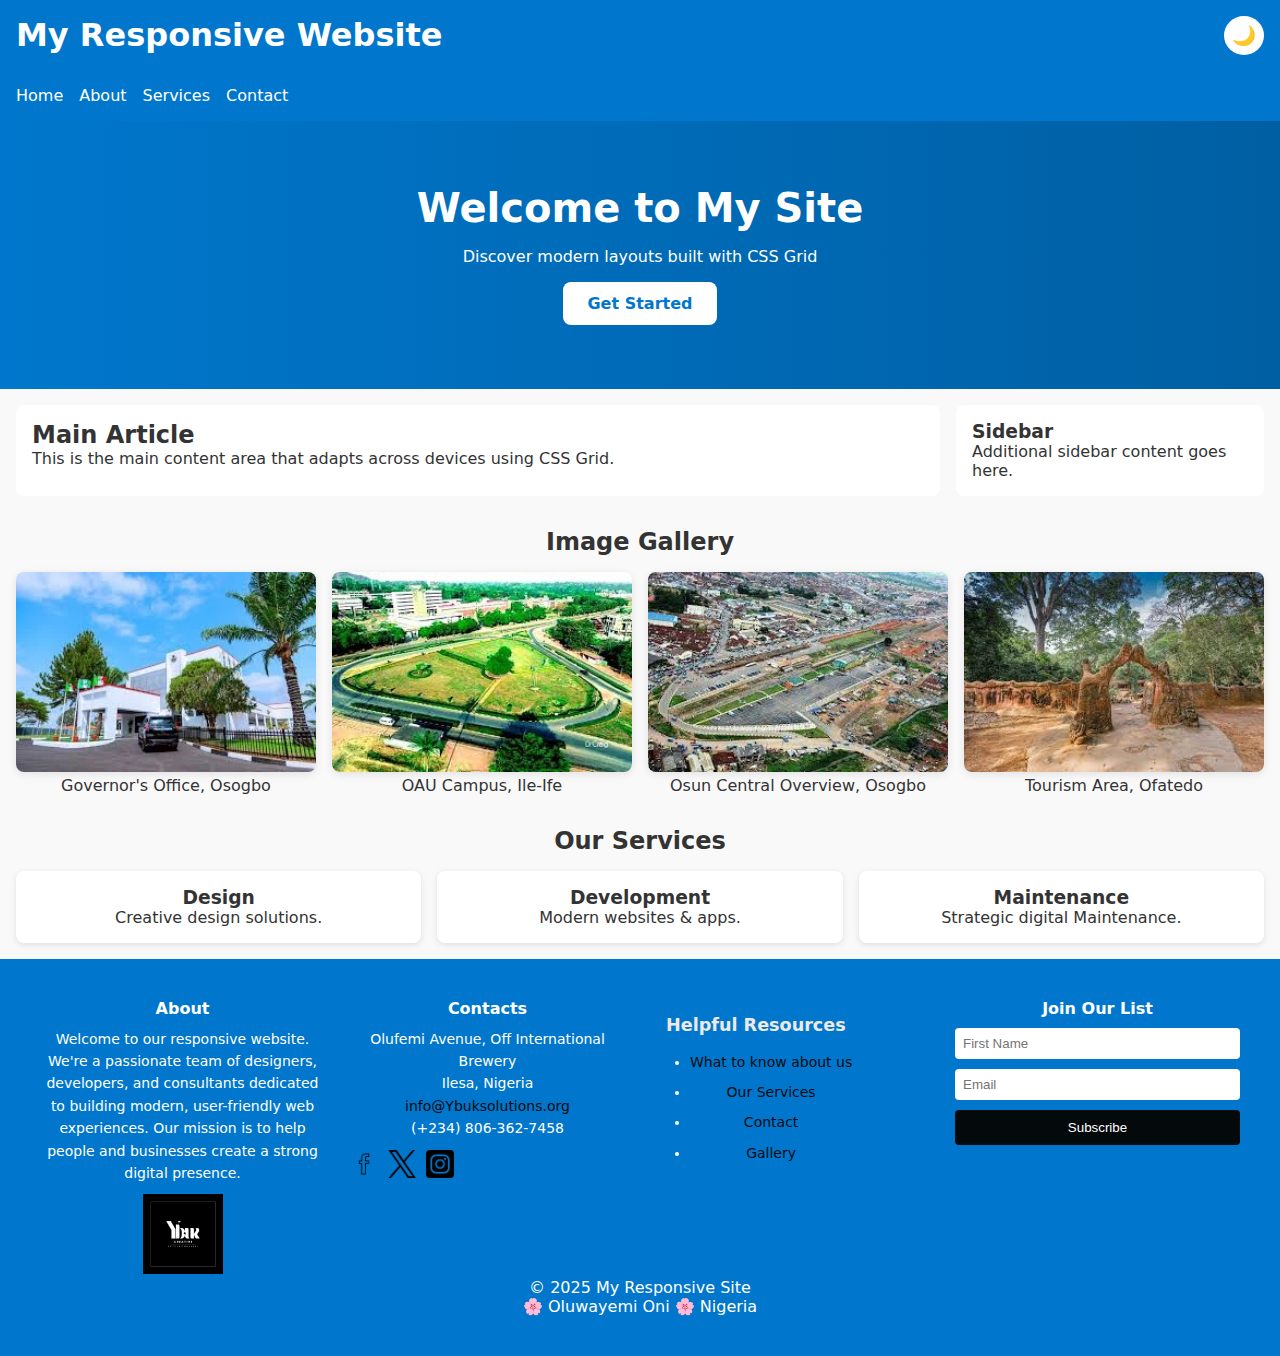
<file: index.html>
<!DOCTYPE html>
<html lang="en" data-theme="light">
<head>
  <meta charset="UTF-8">
  <meta name="viewport" content="width=device-width, initial-scale=1.0">
  <meta name="description" content="Build a responsive web layout using css grid techniques">
  <title>Our Services - My Responsive Website</title>
  <meta name="author" content="Oluwayemi Oni">
  <title>Responsive CSS Grid Layout</title>
  <link rel="stylesheet" href="styles/desktop.css">
  <link rel="stylesheet" href="styles/tablet.css">
  <link rel="stylesheet" href="styles/mobile.css">
  <script src="scripts/grid.js" defer ></script>
</head>
<body>
  <header>
    <h1>My Responsive Website</h1>
    <button id="themeToggle" aria-label="Toggle dark mode">🌙</button>
    <nav>
      <ul>
        <li><a href="index.html">Home</a></li>
        <li><a href="about.html">About</a></li>
        <li><a href="services.html" class="active">Services</a></li>
        <li><a href="contact.html" class="active">Contact</a></li>
      </ul>
    </nav>
  </header>
  
  <!-- Hero Section -->
  <section class="hero">
    <div class="hero-content">
      <h2>Welcome to My Site</h2>
      <p>Discover modern layouts built with CSS Grid</p>
      <a href="contact.html" class="btn">Get Started</a>
    </div>
  </section>

  <main>
    <article>
      <h2>Main Article</h2>
      <p>This is the main content area that adapts across devices using CSS Grid.</p>
    </article>
    <aside>
      <h3>Sidebar</h3>
      <p>Additional sidebar content goes here.</p>
    </aside>
  </main>

  <!-- Gallery -->
  <section class="gallery">
    <h2>Image Gallery</h2>
    <div class="gallery-grid">
      <figure>
        <img src="images/governors-lodge1.webp" alt="Governor Office">
        <figcaption>Governor's Office, Osogbo</figcaption>
      </figure>
      <figure>
        <img src="images/oau-campus1.png" alt="OAU Campus">
        <figcaption>OAU Campus, Ile-Ife</figcaption>
      </figure>
      <figure>
        <img src="images/Osun.jpg" alt="Osun State">
        <figcaption>Osun Central Overview, Osogbo</figcaption>
      </figure>
      <figure>
        <img src="images/grove2.webp" alt="Tourism Center">
        <figcaption>Tourism Area, Ofatedo</figcaption>
      </figure>
    </div>
  </section>

  <!-- Cards -->
  <section class="cards">
    <h2>Our Services</h2>
    <div class="card-grid">

        <a href="services.html" class="card">
            <h3>Design</h3>
            <p>Creative design solutions.</p>
        </a>
        <a href="services.html" class="card">
            <h3>Development</h3>
            <p>Modern websites & apps.</p>
        </a>
        <a href="services.html" class="card">
            <h3>Maintenance</h3>
            <p>Strategic digital Maintenance.</p>
        </a>
    </div>
  </section>

 <footer class = "footer">
    <div class="footer-container">
      <div class="footer-section about">
        <h4>About</h4>
        <p>
          Welcome to our responsive website. We're a passionate team of designers, developers, and consultants dedicated to building modern, user-friendly web experiences. Our mission is to help people and businesses create a strong digital presence.
        </p>
        <img src="images/ybuk-logo.webp" alt="Ybuk Solutions" class="footer-logo">
      </div>
      <div class="footer-section contact">
        <h4>Contacts</h4>
        <p>Olufemi Avenue, Off International Brewery<br>Ilesa, Nigeria<br>
          <a href="mailto:info@seedmoney.org">info@Ybuksolutions.org</a><br>
          (+234) 806-362-7458
        </p>
        <div class="social-icons">
          <a href= "https://facebook.com">
            <img src="images/facebook.webp" alt="Facebook">
          </a>
          <a href="https://twitter.com">
            <img src="images/twitter.webp" alt="Twitter">
          </a>
          <a href="https://instagram.com">
            <img src="images/instagram.webp" alt="Instagram">
          </a>
        </div>
      </div>
  
      <div class="footer-section resources">
        <h4>Helpful Resources</h4>
        <ul>
          <li><a href="about.html">What to know about us</a></li>
          <li><a href="services.html">Our Services</a></li>
          <li><a href="contact.html">Contact</a></li>
          <li><a href="gallery.html">Gallery</a></li>
        </ul>
      </div>
  
      <div class="footer-section subscribe">
        <h4>Join Our List</h4>
        <form id="subscribeForm">
          <input type="text" placeholder="First Name" id="firstName" required>
          <input type="email" placeholder="Email" id="email" required>
          <button type="submit">Subscribe</button>
        </form>
      </div>
    </div>
    <button id="toTopBtn" title="Go to top">↑</button>
    <p>&copy; 2025 My Responsive Site</p> 🌸 Oluwayemi Oni 🌸 Nigeria</p>
  </footer>
</body>
</html>
</file>
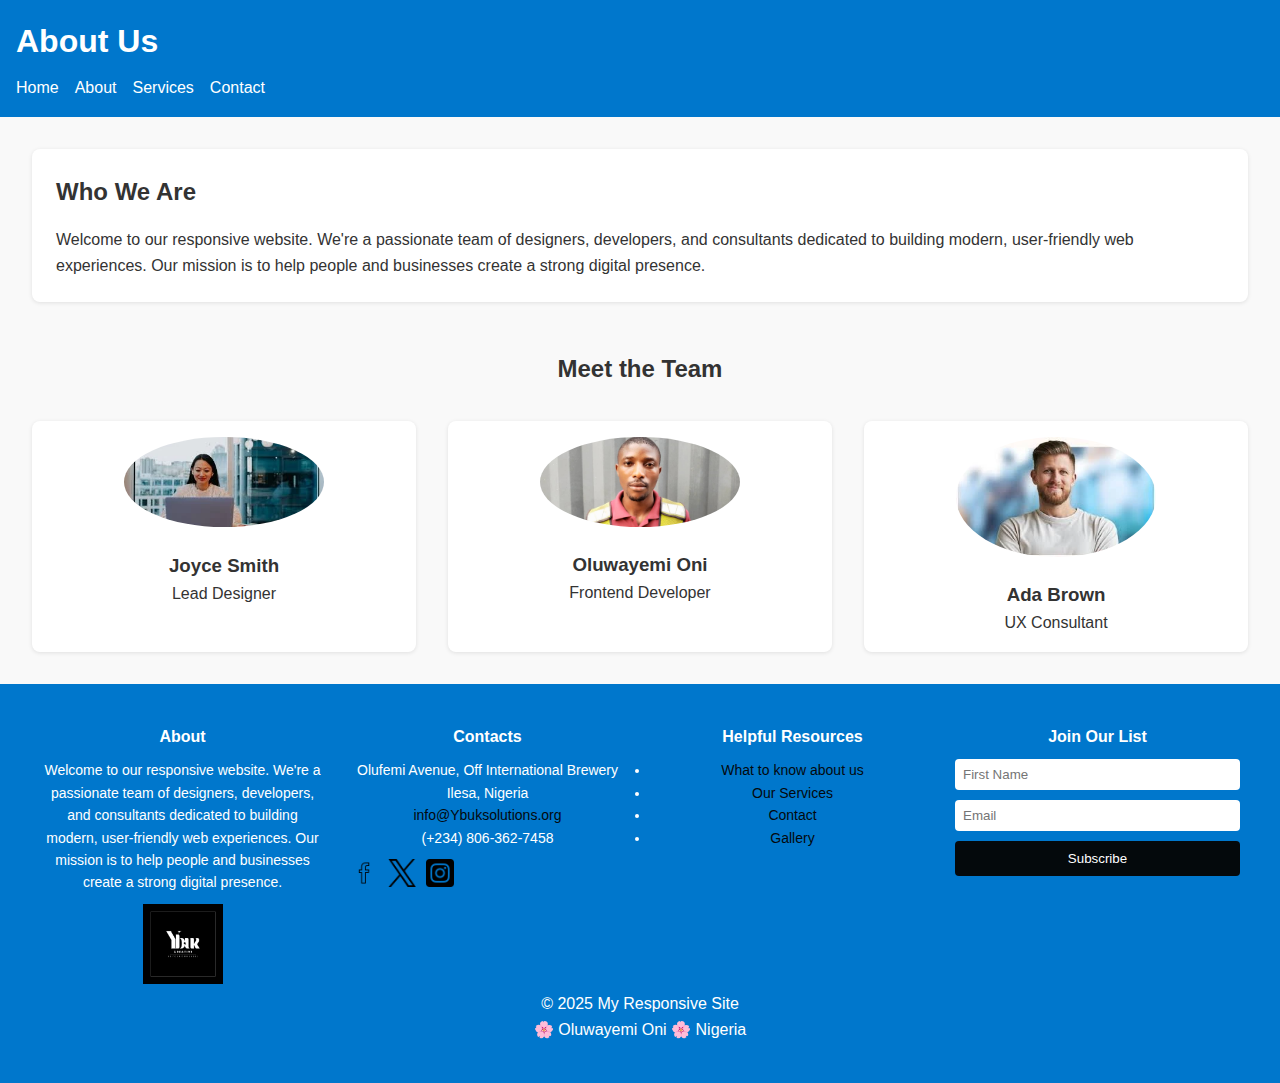
<file: about.html>
<!DOCTYPE html>
<html lang="en">
<head>
  <meta charset="UTF-8">
  <meta name="viewport" content="width=device-width, initial-scale=1.0">
  <meta name="description" content="Build a responsive web layout using css grid techniques">
  <title>Our Services - My Responsive Website</title>
  <meta name="author" content="Oluwayemi Oni">
  <title>About Us - My Responsive Website</title>
  <link rel="stylesheet" href="styles/about.css">
</head>
<body>
  <header>
    <h1>About Us</h1>
    <nav>
      <ul>
        <li><a href="index.html">Home</a></li>
        <li><a href="about.html" class="active">About</a></li>
        <li><a href="services.html" class="active">Services</a></li>
        <li><a href="contact.html" class="active">Contact</a></li>
      </ul>
    </nav>
  </header>
  
  <main>
    <section class="intro">
      <h2>Who We Are</h2>
      <p>Welcome to our responsive website. We're a passionate team of designers, developers, and consultants dedicated to building modern, user-friendly web experiences. Our mission is to help people and businesses create a strong digital presence.</p>
    </section>

    <section class="team">
      <h2>Meet the Team</h2>
      <div class="team-grid">
        <div class="team-member">
          <img src="images/lead-design.webp" alt="Team member 1">
          <h3>Joyce Smith</h3>
          <p>Lead Designer</p>
        </div>
        <div class="team-member">
          <img src="images/profile.jpg" alt="Team member 2">
          <h3>Oluwayemi Oni</h3>
          <p>Frontend Developer</p>
        </div>
        <div class="team-member">
          <img src="images/dev.webp" alt="Team member 3">
          <h3>Ada Brown</h3>
          <p>UX Consultant</p>
        </div>
      </div>
    </section>
  </main>
  
  <footer>
     <footer class = "footer">
    <div class="footer-container">
      <div class="footer-section about">
        <h4>About</h4>
        <p>
          Welcome to our responsive website. We're a passionate team of designers, developers, and consultants dedicated to building modern, user-friendly web experiences. Our mission is to help people and businesses create a strong digital presence.
        </p>
        <img src="images/ybuk-logo.webp" alt="Ybuk Solutions" class="footer-logo">
      </div>
      <div class="footer-section contact">
        <h4>Contacts</h4>
        <p>Olufemi Avenue, Off International Brewery<br>Ilesa, Nigeria<br>
          <a href="mailto:info@seedmoney.org">info@Ybuksolutions.org</a><br>
          (+234) 806-362-7458
        </p>
        <div class="social-icons">
          <a href= "https://facebook.com">
            <img src="images/facebook.webp" alt="Facebook">
          </a>
          <a href="https://twitter.com">
            <img src="images/twitter.webp" alt="Twitter">
          </a>
          <a href="https://instagram.com">
            <img src="images/instagram.webp" alt="Instagram">
          </a>
        </div>
      </div>
  
      <div class="footer-section resources">
        <h4>Helpful Resources</h4>
        <ul>
          <li><a href="about.html">What to know about us</a></li>
          <li><a href="services.html">Our Services</a></li>
          <li><a href="contact.html">Contact</a></li>
          <li><a href="gallery.html">Gallery</a></li>
        </ul>
      </div>
  
      <div class="footer-section subscribe">
        <h4>Join Our List</h4>
        <form id="subscribeForm">
          <input type="text" placeholder="First Name" id="firstName" required>
          <input type="email" placeholder="Email" id="email" required>
          <button type="submit">Subscribe</button>
        </form>
      </div>
    </div>
    <p>&copy; 2025 My Responsive Site</p> 🌸 Oluwayemi Oni 🌸 Nigeria</p>
  </footer>
</body>
</html>
</file>
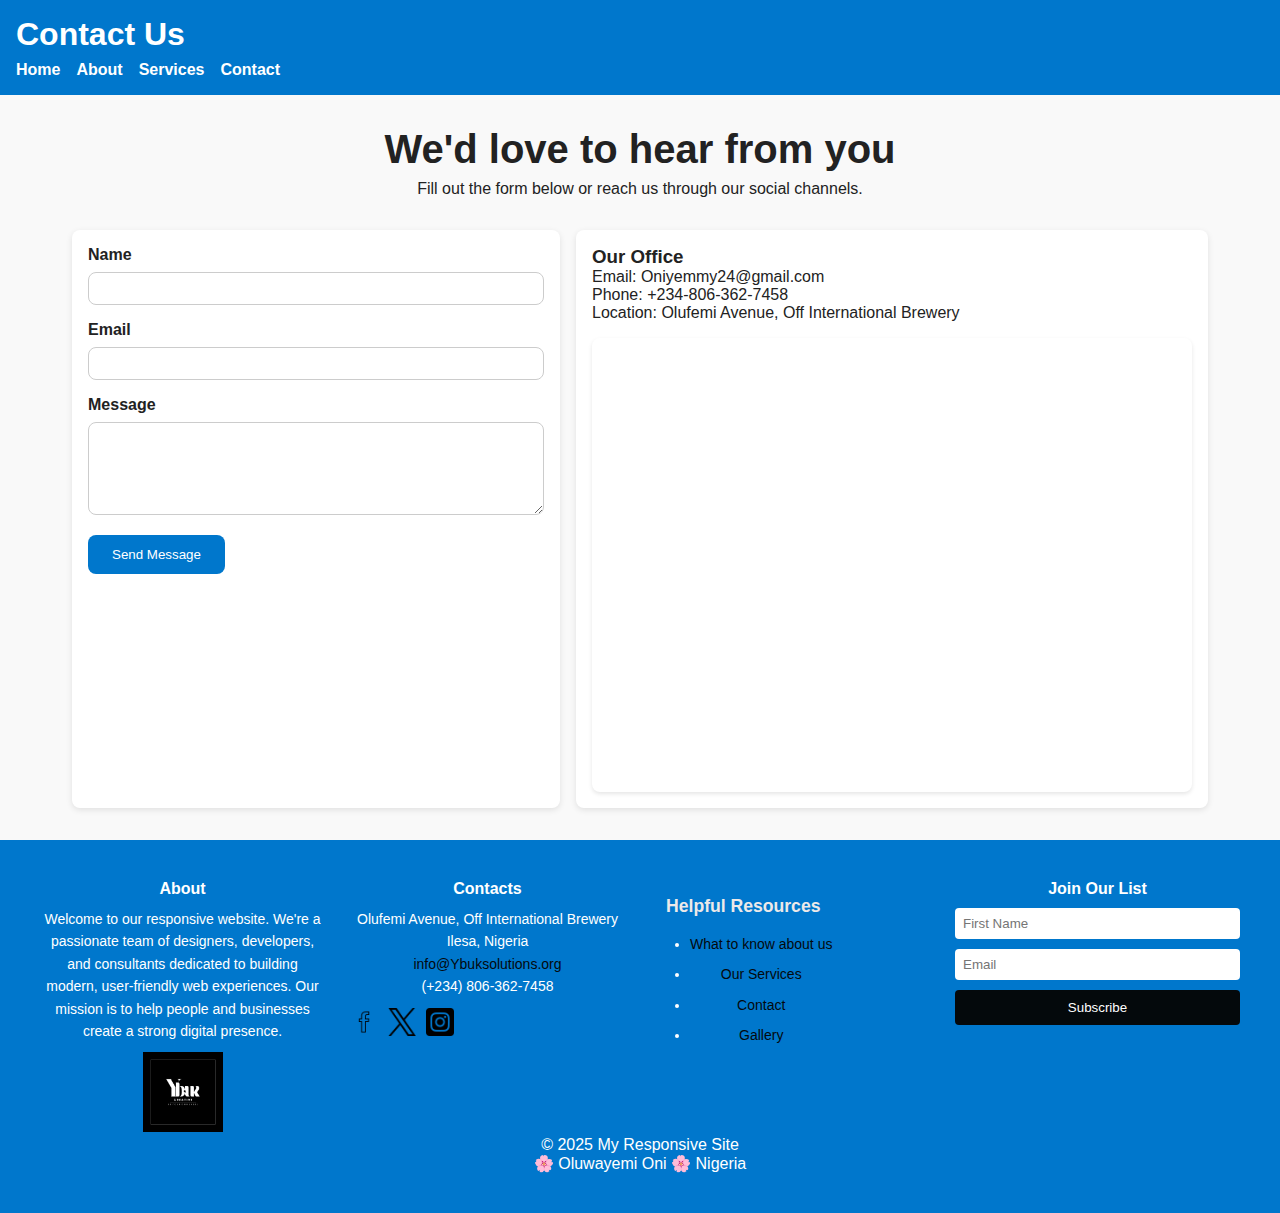
<file: contact.html>
<!DOCTYPE html>
<html lang="en">
<head>
  <meta charset="UTF-8">
  <meta name="viewport" content="width=device-width, initial-scale=1.0">
  <meta name="description" content="Build a responsive web layout using css grid techniques">
  <title>Our Services - My Responsive Website</title>
  <meta name="author" content="Oluwayemi Oni">
  <title>Contact Us - My Responsive Website</title>
  <link rel="stylesheet" href="styles/contact.css">
  <script src="scripts/contact.js" defer ></script>
</head>
<body>
  
  <header>
    <h1>Contact Us</h1>
    <nav>
      <ul>
        <li><a href="index.html">Home</a></li>
        <li><a href="about.html">About</a></li>
        <li><a href="services.html">Services</a></li>
        <li><a href="contact.html" class="active">Contact</a></li>
      </ul>
    </nav>
  </header>
  <main>
    <section class="contact-info">
      <h2>We'd love to hear from you</h2>
      <p>Fill out the form below or reach us through our social channels.</p>
    </section>

    <section class="contact-grid">
      <form id="contactForm" class="contact-form">
        <div class="form-group">
          <label for="name">Name</label>
          <input type="text" id="name" required />
        </div>
        <div class="form-group">
          <label for="email">Email</label>
          <input type="email" id="email" required />
        </div>
        <div class="form-group">
          <label for="message">Message</label>
          <textarea id="message" rows="5" required></textarea>
        </div>
        <button type="submit">Send Message</button>
        <p id="formStatus"></p>
      </form>
      <aside class="contact-details">
        <h3>Our Office</h3>
        <p>Email: Oniyemmy24@gmail.com</p>
        <p>Phone: +234-806-362-7458</p>
        <p>Location: Olufemi Avenue, Off International Brewery</p>
        <div class="map-container">
       <iframe src="https://www.google.com/maps/embed?pb=!1m14!1m12!1m3!1d31636.6206533051!2d4.780851200000001!3d7.620855999999999!2m3!1f0!2f0!3f0!3m2!1i1024!2i768!4f13.1!5e0!3m2!1sen!2sng!4v1750905793656!5m2!1sen!2sng" width="600" height="450" style="border:0;" allowfullscreen="" loading="lazy" referrerpolicy="no-referrer-when-downgrade"></iframe>
      </div>
      </aside>
    </section>
  </main>
  <footer>
     <footer class = "footer">
    <div class="footer-container">
      <div class="footer-section about">
        <h4>About</h4>
        <p>
          Welcome to our responsive website. We're a passionate team of designers, developers, and consultants dedicated to building modern, user-friendly web experiences. Our mission is to help people and businesses create a strong digital presence.
        </p>
        <img src="images/ybuk-logo.webp" alt="Ybuk Solutions" class="footer-logo">
      </div>
      <div class="footer-section contact">
        <h4>Contacts</h4>
        <p>Olufemi Avenue, Off International Brewery<br>Ilesa, Nigeria<br>
          <a href="mailto:info@seedmoney.org">info@Ybuksolutions.org</a><br>
          (+234) 806-362-7458
        </p>
        <div class="social-icons">
          <a href= "https://facebook.com">
            <img src="images/facebook.webp" alt="Facebook">
          </a>
          <a href="https://twitter.com">
            <img src="images/twitter.webp" alt="Twitter">
          </a>
          <a href="https://instagram.com">
            <img src="images/instagram.webp" alt="Instagram">
          </a>
        </div>
      </div>
  
      <div class="footer-section resources">
        <h4>Helpful Resources</h4>
        <ul>
          <li><a href="about.html">What to know about us</a></li>
          <li><a href="services.html">Our Services</a></li>
          <li><a href="contact.html">Contact</a></li>
          <li><a href="gallery.html">Gallery</a></li>
        </ul>
      </div>
  
      <div class="footer-section subscribe">
        <h4>Join Our List</h4>
        <form id="subscribeForm">
          <input type="text" placeholder="First Name" id="firstName" required>
          <input type="email" placeholder="Email" id="email" required>
          <button type="submit">Subscribe</button>
        </form>
      </div>
    </div>
    <p>&copy; 2025 My Responsive Site</p> 🌸 Oluwayemi Oni 🌸 Nigeria</p>
  </footer>
</body>
</html>
</file>
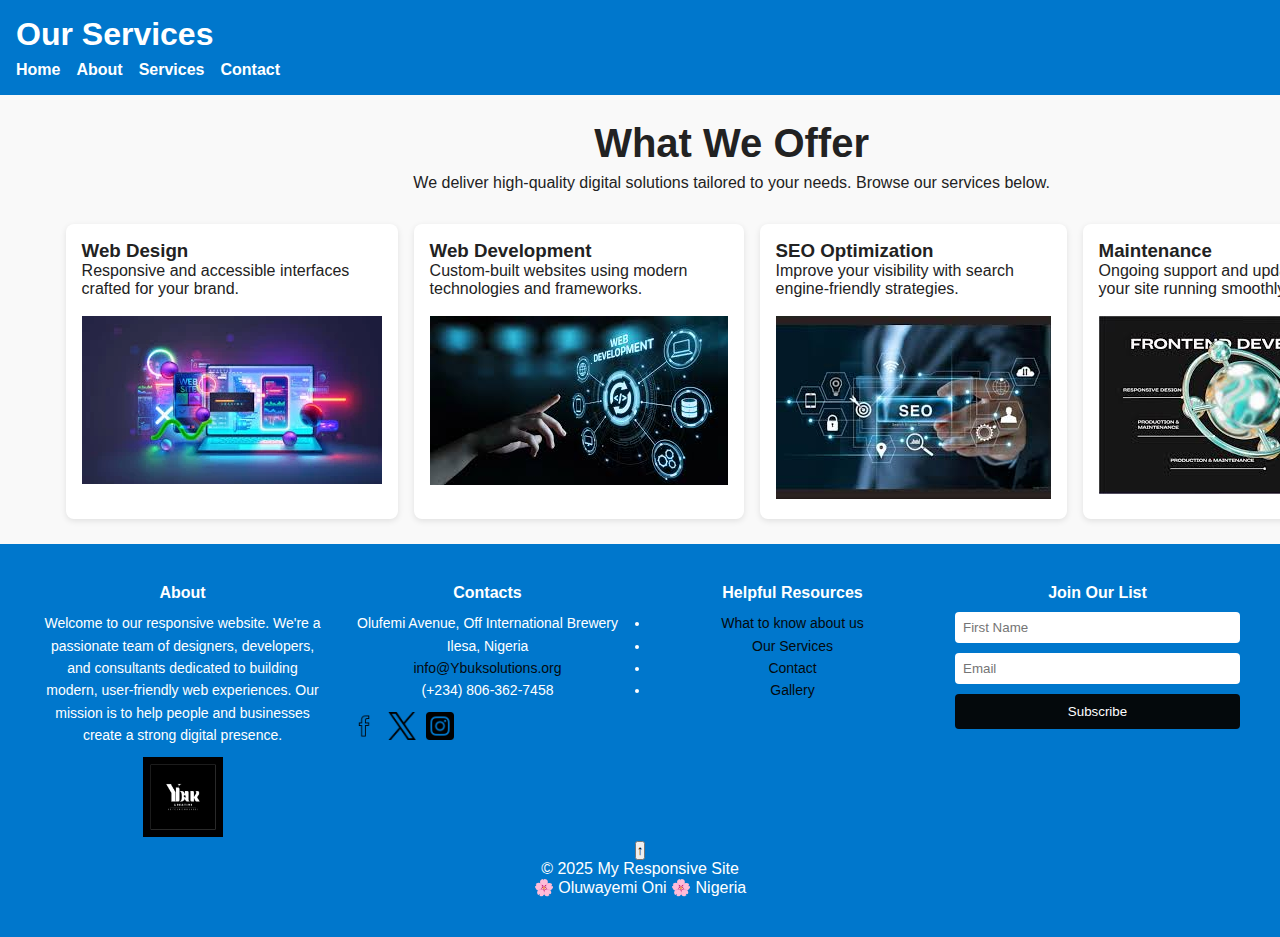
<file: services.html>
<!DOCTYPE html>
<html lang="en">
<head>
  <meta charset="UTF-8">
  <meta name="viewport" content="width=device-width, initial-scale=1.0">
  <meta name="description" content="Build a responsive web layout using css grid techniques">
  <title>Our Services - My Responsive Website</title>
  <meta name="author" content="Oluwayemi Oni">
  <link rel="stylesheet" href="styles/services.css">
  <script src="scripts/services.js" defer ></script>
</head>
<body>
  <header>
    <h1>Our Services</h1>
    <nav>
      <ul>
        <li><a href="index.html">Home</a></li>
        <li><a href="about.html">About</a></li>
        <li><a href="services.html" class="active">Services</a></li>
        <li><a href="contact.html" class="active">Contact</a></li>
      </ul>
    </nav>
  </header>
  <main>
    <section class="services-intro">
      <h2>What We Offer</h2>
      <p>We deliver high-quality digital solutions tailored to your needs. Browse our services below.</p>
    </section>
    <section class="services-grid">
      <article class="service-card" onclick="highlightService(this)">
        <h3>Web Design</h3>
        <p>Responsive and accessible interfaces crafted for your brand.</p>
        <br>
        <a href="https://coalitiontechnologies.com/web-design" target="_blank">
          <img src="images/design.webp" alt="web design">
        </a>
      </article>
      <article class="service-card" onclick="highlightService(this)">
        <h3>Web Development</h3>
        <p>Custom-built websites using modern technologies and frameworks.</p>
        <br>
        <a href="https://ozitechgroup.com" target="_blank">
          <img src="images/web.jpg" alt="web Development">
        </a>
      </article>
      <article class="service-card" onclick="highlightService(this)">
        <h3>SEO Optimization</h3>
        <p>Improve your visibility with search engine-friendly strategies.</p>
        <br>
        <a href="https://www.godaddy.com/" target="_blank">
          <img src="images/seo.jpg" alt="SEO Optimization">
        </a>
      </article>
      <article class="service-card" onclick="highlightService(this)">
        <h3>Maintenance</h3>
        <p>Ongoing support and updates to keep your site running smoothly.</p>
        <br>
        <a href="https://www.platgroupng.com/" target="_blank">
          <img src="images/maintenance.jpg" alt="Maintenance">
        </a>
      </article>
    </section>
  </main>
   <footer class = "footer">
    <div class="footer-container">
      <div class="footer-section about">
        <h4>About</h4>
        <p>
          Welcome to our responsive website. We're a passionate team of designers, developers, and consultants dedicated to building modern, user-friendly web experiences. Our mission is to help people and businesses create a strong digital presence.
        </p>
        <img src="images/ybuk-logo.webp" alt="Ybuk Solutions" class="footer-logo">
      </div>
      <div class="footer-section contact">
        <h4>Contacts</h4>
        <p>Olufemi Avenue, Off International Brewery<br>Ilesa, Nigeria<br>
          <a href="mailto:info@seedmoney.org">info@Ybuksolutions.org</a><br>
          (+234) 806-362-7458
        </p>
        <div class="social-icons">
          <a href= "https://facebook.com">
            <img src="images/facebook.webp" alt="Facebook">
          </a>
          <a href="https://twitter.com">
            <img src="images/twitter.webp" alt="Twitter">
          </a>
          <a href="https://instagram.com">
            <img src="images/instagram.webp" alt="Instagram">
          </a>
        </div>
      </div>
      <div class="footer-section resources">
        <h4>Helpful Resources</h4>
        <ul>
          <li><a href="about.html">What to know about us</a></li>
          <li><a href="services.html">Our Services</a></li>
          <li><a href="contact.html">Contact</a></li>
          <li><a href="gallery.html">Gallery</a></li>
        </ul>
      </div>
      <div class="footer-section subscribe">
        <h4>Join Our List</h4>
        <form id="subscribeForm">
          <input type="text" placeholder="First Name" id="firstName" required>
          <input type="email" placeholder="Email" id="email" required>
          <button type="submit">Subscribe</button>
        </form>
      </div>
    </div>
    <button id="toTopBtn" title="Go to top">↑</button>
    <p>&copy; 2025 My Responsive Site</p> 🌸 Oluwayemi Oni 🌸 Nigeria</p>
  </footer>
</body>
</html>
</file>
<file: styles/desktop.css>
@media (min-width: 1025px) {
  main {
    grid-template-columns: 3fr 1fr;
  }
}
</file>
<file: styles/tablet.css>
@media (min-width: 601px) and (max-width: 1024px) {
  main {
    grid-template-columns: 2fr 1fr;
  }
}
</file>
<file: styles/mobile.css>
/* Responsive */
@media (max-width: 600px) {
  main {
    grid-template-columns: 1fr;
  }
  nav ul {
    flex-direction: column;
    gap: 0.5rem;
  }
  .hero-content h2 {
    font-size: 1.75rem;
  }
}

:root {
  --primary: #0077cc;
  --bg: #f9f9f9;
  --text: #333;
  --accent: #fff;
  --spacing: 1rem;
  --radius: 0.5rem;
  --transition: 0.3s ease;
}

/* Dark mode overrides */
[data-theme="dark"] {
  --primary: #222;
  --bg: #121212;
  --text: #eee;
  --accent: #333;
}

/* Global Reset */
*,
*::before,
*::after {
  box-sizing: border-box;
  margin: 0;
  padding: 0;
}

body {
  font-family: system-ui, sans-serif;
  background-color: var(--bg);
  color: var(--text);
  transition: background-color var(--transition), color var(--transition);
  display: grid;
  grid-template-rows: auto auto 1fr auto auto auto;
  grid-template-areas:
    "header"
    "hero"
    "main"
    "gallery"
    "cards"
    "footer";
  min-height: 100vh;
}

/* Header */
header {
  grid-area: header;
  background: var(--primary);
  color: white;
  padding: var(--spacing);
  position: relative;
}

#themeToggle {
  position: absolute;
  top: 1rem;
  right: 1rem;
  background: var(--accent);
  border: none;
  border-radius: 50%;
  padding: 0.5rem;
  cursor: pointer;
  font-size: 1.2rem;
  transition: transform 0.3s ease;
}
#themeToggle:hover {
  transform: rotate(15deg);
}
header nav{
  margin-top: 2rem;
}

nav ul {
  display: flex;
  gap: 1rem;
  list-style: none;
  flex-wrap: wrap;
}

nav a {
  color: white;
  text-decoration: none;
}
nav ul li a:hover {
    background: gold;
    color: black;
    border-radius: 5px;
  }

/* Hero */
.hero {
  grid-area: hero;
  background: linear-gradient(to right, var(--primary), #005fa3);
  color: white;
  padding: 4rem 2rem;
  text-align: center;
  animation: fadeIn 1s ease;
}

.hero-content h2 {
  font-size: 2.5rem;
  margin-bottom: 1rem;
}

.hero .btn {
  background: white;
  color: var(--primary);
  padding: 0.75rem 1.5rem;
  border-radius: var(--radius);
  text-decoration: none;
  font-weight: bold;
  margin-top: 1rem;
  display: inline-block;
  transition: transform 0.2s ease;
}
.hero .btn:hover {
  transform: scale(1.05);
}

/* Main */
main {
  grid-area: main;
  display: grid;
  grid-template-columns: 3fr 1fr;
  gap: var(--spacing);
  padding: var(--spacing);
}

article, aside {
  background: var(--accent);
  padding: var(--spacing);
  border-radius: var(--radius);
  transition: background-color var(--transition);
}

/* Gallery */
.gallery {
  grid-area: gallery;
  padding: var(--spacing);
}

.gallery h2 {
  margin-bottom: 1rem;
  text-align: center;
}

.gallery-grid {
  display: grid;
  grid-template-columns: repeat(auto-fit, minmax(250px, 1fr));
  gap: var(--spacing);
  animation: slideUp 1s ease-in;
}

.gallery-grid img {
  width: 100%;
  border-radius: var(--radius);
  box-shadow: 0 2px 8px rgba(0,0,0,0.1);
  transition: transform 0.3s ease;
}
.gallery-grid img:hover {
  transform: scale(1.02);
}
figcaption{
  text-align: center;
}

/* Cards */
.cards {
  grid-area: cards;
  padding: var(--spacing);
}

.card {
  text-decoration: none;  
  color: inherit;         
  display: block;        
}

.cards h2 {
  text-align: center;
  margin-bottom: 1rem;
}
.card-grid {
  display: grid;
  gap: var(--spacing);
  grid-template-columns: repeat(auto-fit, minmax(200px, 1fr));
}
.card {
  background: var(--accent);
  padding: var(--spacing);
  border-radius: var(--radius);
  text-align: center;
  box-shadow: 0 2px 6px rgba(0,0,0,0.1);
  transition: transform var(--transition), background-color var(--transition);
  animation: popIn 0.8s ease;
}
.card:hover {
  transform: translateY(-5px);
}

/* Animations */
@keyframes fadeIn {
  from { opacity: 0; transform: translateY(-20px); }
  to { opacity: 1; transform: translateY(0); }
}
@keyframes slideUp {
  from { opacity: 0; transform: translateY(30px); }
  to { opacity: 1; transform: translateY(0); }
}
@keyframes popIn {
  0% { transform: scale(0.95); opacity: 0; }
  100% { transform: scale(1); opacity: 1; }
}

 /* Footer */
.footer {
  background-color: #0077cc;
  color: #fff;
  text-align: center;
  padding: 40px 20px;
  position: relative;
}
  
.footer-container {
  display: flex;
  flex-wrap: wrap;
  justify-content: space-between;
  max-width: 1200px;
  margin: auto;
  gap: 20px;
}
  
.footer-section {
  flex: 1 1 200px;
}
  
.footer-section h4 {
  margin-bottom: 10px;
  font-size: 16px;
  color: #ffffff;
}
  
.footer-section p,
.footer-section ul {
  font-size: 14px;
  line-height: 1.6;
}
  
.footer-section a {
  color: #04090c;
  text-decoration: none;
}
  
.footer-section a:hover {
  text-decoration: underline;
}
  
.footer-logo {
  margin-top: 10px;
  width: 80px;
}
  
.social-icons a {
  margin-right: 10px;
  font-size: 5px;
  color: #0077cc;
  text-decoration: none;
  transition: color 0.3s;
  display: block;
  justify-content: center;
  text-align: center;
}
  
.social-icons img {
  float: left;
  width: 28px;
  height: 28px;
  margin: 10px 5px;
}

.social-icons a:hover {
  color: #0077cc;
}

.footer-section.resources {
  display: flex;
  flex-direction: column;
  align-items: flex-start; /* Aligns content to the left */
  gap: 0.5rem; 
  padding: 1rem;
}

.footer-section.resources h4 {
  margin-bottom: 0.5rem;
  font-size: 1.1rem;
  color: #ece9e9;
}

.footer-section.resources ul {
  list-style-type: disc; 
  padding-left: 1.5rem;  /* Indent the bullets */
  margin: 0;
}

.footer-section.resources li {
  margin-bottom: 0.5rem;
}

.footer-section.resources a:hover {
  color: #223847;
}
  
.footer-section.subscribe form {
  display: flex;
  flex-direction: column;
}
  
.footer-section.subscribe input {
  margin-bottom: 10px;
  padding: 8px;
  border: none;
  border-radius: 4px;
}
  
.footer-section.subscribe button {
  background-color: #04090c;
  color: white;
  border: none;
  padding: 10px;
  border-radius: 4px;
  cursor: pointer;
}
.footer-section.subscribe button:hover{
  color: #223847;
}
  
.footer-copy {
  text-align: center;
  margin-top: 30px;
  font-size: 14px;
}
  
  /* Scroll to Top Button */
#toTopBtn {
  position: fixed;
  bottom: 20px;
  right: 20px;
  background-color: #c5ced4;
  color: white;
  border: none;
  padding: 15px;
  border-radius: 30%;
  font-size: 18px;
  cursor: pointer;
  display: none;
  z-index: 1000;
}
</file>
<file: styles/contact.css>
:root {
  --primary: #0077cc;
  --bg: #f9f9f9;
  --text: #222;
  --accent: #fff;
  --spacing: 1rem;
  --radius: 0.5rem;
  --transition: 0.3s ease;
  --max-width: 1200px;
}

* {
  margin: 0;
  padding: 0;
  box-sizing: border-box;
}

body {
  font-family: Arial, sans-serif;
  background-color: var(--bg);
  color: var(--text);
  display: grid;
  grid-template-rows: auto 1fr auto;
  grid-template-areas:
    "header"
    "main"
    "footer";
  min-height: 100vh;
}

/* Header */
header {
  grid-area: header;
  background-color: var(--primary);
  color: white;
  padding: var(--spacing);
}

header h1 {
  margin-bottom: 0.5rem;
}

nav ul {
  display: flex;
  list-style: none;
  gap: 1rem;
  flex-wrap: wrap;
}

nav a {
  color: white;
  text-decoration: none;
  font-weight: bold;
}

nav a.active {
  text-decoration: none;
}
nav ul li a:hover {
    background: gold;
    color: black;
    border-radius: 5px;
  }
  
/* Main */
main {
  grid-area: main;
  max-width: var(--max-width);
  margin: 0 auto;
  padding: clamp(1rem, 3vw, 2rem);
  display: grid;
  grid-template-areas:
    "info"
    "form";
  gap: var(--spacing);
}

/* Contact Info */
.contact-info {
  grid-area: info;
  text-align: center;
  margin-bottom: 1rem;
}

.contact-info h2 {
  font-size: clamp(1.8rem, 4vw, 2.5rem);
  margin-bottom: 0.5rem;
}

/* Contact Grid */
.contact-grid {
  grid-area: form;
  display: grid;
  grid-template-columns: 1fr;
  gap: var(--spacing);
}

.contact-form,
.contact-details {
  background: var(--accent);
  padding: var(--spacing);
  border-radius: var(--radius);
  box-shadow: 0 2px 6px rgba(0,0,0,0.1);
}

.contact-form .form-group {
  margin-bottom: var(--spacing);
}

.contact-form label {
  display: block;
  margin-bottom: 0.5rem;
  font-weight: bold;
}

.contact-form input,
.contact-form textarea {
  width: 100%;
  padding: 0.5rem;
  border-radius: var(--radius);
  border: 1px solid #ccc;
}

.contact-form button {
  background: var(--primary);
  color: white;
  border: none;
  padding: 0.75rem 1.5rem;
  border-radius: var(--radius);
  cursor: pointer;
  transition: background-color var(--transition);
}

.contact-form button:hover {
  background-color: #005fa3;
}

#formStatus {
  margin-top: 1rem;
  color: green;
  font-weight: bold;
}
.map-container {
  margin-top: var(--spacing);
  border-radius: var(--radius);
  overflow: hidden;
  box-shadow: 0 2px 4px rgba(0, 0, 0, 0.1);
}

/* Footer */
  .footer {
    background-color: #0077cc;
    color: #fff;
    text-align: center;
    padding: 40px 20px;
    position: relative;
  }
  
  .footer-container {
    display: flex;
    flex-wrap: wrap;
    justify-content: space-between;
    max-width: 1200px;
    margin: auto;
    gap: 20px;
  }
  
  .footer-section {
    flex: 1 1 200px;
  }
  
  .footer-section h4 {
    margin-bottom: 10px;
    font-size: 16px;
    color: #ffffff;
  }
  
  .footer-section p,
  .footer-section ul {
    font-size: 14px;
    line-height: 1.6;
  }
  
  .footer-section a {
    color: #04090c;
    text-decoration: none;
  }
  
  .footer-section a:hover {
    text-decoration: underline;
  }
  
  .footer-logo {
    margin-top: 10px;
    width: 80px;
  }
  
  .social-icons a {
    margin-right: 10px;
    font-size: 5px;
    color: #0077cc;
    text-decoration: none;
    transition: color 0.3s;
    display: block;
    justify-content: center;
    text-align: center;
  }
  
    .social-icons img {
      float: left;
      width: 28px;
      height: 28px;
      margin: 10px 5px;
    }

  .social-icons a:hover {
    color: #0077cc;
  }
  
   .footer-section.resources {
  display: flex;
  flex-direction: column;
  align-items: flex-start; /* Aligns content to the left */
  gap: 0.5rem; 
  padding: 1rem;
  }

  .footer-section.resources h4 {
  margin-bottom: 0.5rem;
  font-size: 1.1rem;
  color: #ece9e9;
  }

  .footer-section.resources ul {
  list-style-type: disc; 
  padding-left: 1.5rem;  /* Indent the bullets */
  margin: 0;
  }

  .footer-section.resources li {
  margin-bottom: 0.5rem;
  }

  .footer-section.resources a:hover {
  color: #223847;
  }

  .footer-section.subscribe form {
    display: flex;
    flex-direction: column;
  }
  
  .footer-section.subscribe input {
    margin-bottom: 10px;
    padding: 8px;
    border: none;
    border-radius: 4px;
  }
  
  .footer-section.subscribe button {
    background-color: #04090c;
    color: white;
    border: none;
    padding: 10px;
    border-radius: 4px;
    cursor: pointer;
  }
  
  .footer-section.subscribe button:hover{
    color: #223847;
    }

  .footer-copy {
    text-align: center;
    margin-top: 30px;
    font-size: 14px;
  }

/* Breakpoints */
@media (min-width: 768px) {
  .contact-grid {
    grid-template-columns: 2fr 1fr;
  }
}

@media (min-width: 1024px) {
  main {
    grid-template-areas:
      "info info"
      "form form";
  }

  .contact-grid {
    grid-template-columns: 2fr 1fr;
  }
}

@media (max-width: 600px) {
  nav ul {
    flex-direction: column;
  }
}
</file>
<file: styles/services.css>
/* CSS Variables and Base Styles */
:root {
  --primary-color: #0077cc;
  --background: #f9f9f9;
  --text-color: #222;
  --card-bg: #fff;
  --card-shadow: 0 2px 6px rgba(0, 0, 0, 0.1);
  --spacing: 1rem;
  --radius: 0.5rem;
  --max-width: 1200px;
  --transition: 0.3s ease;
}

* {
  box-sizing: border-box;
  margin: 0;
  padding: 0;
}

body {
  font-family: Arial, sans-serif;
  background-color: var(--background);
  color: var(--text-color);
  display: grid;
  grid-template-rows: auto 1fr auto;
  grid-template-areas:
    "header"
    "main"
    "footer";
  min-height: 100vh;
}

/* Header */
header {
  grid-area: header;
  background-color: var(--primary-color);
  color: white;
  padding: var(--spacing);
}

header h1 {
  margin-bottom: 0.5rem;
}

nav ul {
  list-style: none;
  display: flex;
  flex-wrap: wrap;
  gap: 1rem;
}

nav a {
  color: white;
  text-decoration: none;
  font-weight: bold;
}

nav a.active {
  text-decoration: none;
}
nav ul li a:hover {
    background: gold;
    color: black;
    border-radius: 5px;
  }

/* Main Content */
main {
  grid-area: main;
  display: grid;
  grid-template-areas:
    "intro"
    "services";
  grid-template-rows: auto 1fr;
  gap: var(--spacing);
  max-width: var(--max-width);
  margin: 0 auto;
  padding: clamp(1rem, 2vw, 2rem);
}

/* Intro Section */
.services-intro {
  grid-area: intro;
  text-align: center;
  margin-bottom: 1rem;
}

.services-intro h2 {
  font-size: clamp(1.8rem, 4vw, 2.5rem);
  margin-bottom: 0.5rem;
}

/* Services Grid */
.services-grid {
  grid-area: services;
  display: grid;
  gap: var(--spacing);
  grid-template-columns: repeat(auto-fit, minmax(min(250px, 100%), 1fr));
}

.service-card {
  background-color: var(--card-bg);
  padding: var(--spacing);
  border-radius: var(--radius);
  box-shadow: var(--card-shadow);
  transition: transform var(--transition), background-color var(--transition);
  cursor: pointer;
}

.service-card:hover {
  transform: translateY(-5px);
  background-color: #eef6fc;
}

.service-card.selected {
  border: 2px solid var(--primary-color);
  background-color: #d8efff;
}

/* Footer */
  .footer {
    background-color: #0077cc;
    color: #fff;
    text-align: center;
    padding: 40px 20px;
    position: relative;
  }
  
  .footer-container {
    display: flex;
    flex-wrap: wrap;
    justify-content: space-between;
    max-width: 1200px;
    margin: auto;
    gap: 20px;
  }
  
  .footer-section {
    flex: 1 1 200px;
  }
  
  .footer-section h4 {
    margin-bottom: 10px;
    font-size: 16px;
    color: #ffffff;
  }
  
  .footer-section p,
  .footer-section ul {
    font-size: 14px;
    line-height: 1.6;
  }
  
  .footer-section a {
    color: #04090c;
    text-decoration: none;
  }
  
  .footer-section a:hover {
    text-decoration: underline;
  }
  
  .footer-logo {
    margin-top: 10px;
    width: 80px;
  }
  
  .social-icons a {
    margin-right: 10px;
    font-size: 5px;
    color: #0077cc;
    text-decoration: none;
    transition: color 0.3s;
    display: block;
    justify-content: center;
    text-align: center;
  }
  
    .social-icons img {
      float: left;
      width: 28px;
      height: 28px;
      margin: 10px 5px;
    }

  .social-icons a:hover {
    color: #0077cc;
  }
  
  .footer-section.subscribe form {
    display: flex;
    flex-direction: column;
  }
  
  .footer-section.subscribe input {
    margin-bottom: 10px;
    padding: 8px;
    border: none;
    border-radius: 4px;
  }
  
  .footer-section.subscribe button {
    background-color: #04090c;
    color: white;
    border: none;
    padding: 10px;
    border-radius: 4px;
    cursor: pointer;
  }
  
  .footer-copy {
    text-align: center;
    margin-top: 30px;
    font-size: 14px;
  }

/* Breakpoints */
@media (max-width: 600px) {
  nav ul {
    flex-direction: column;
  }

  .services-intro {
    text-align: left;
  }
}

@media (min-width: 601px) and (max-width: 1024px) {
  .services-grid {
    grid-template-columns: repeat(2, 1fr);
  }
}

@media (min-width: 1025px) {
  .services-grid {
    grid-template-columns: repeat(4, 1fr);
  }
}
</file>
<file: styles/about.css>
/* Reset and Base */
* {
  margin: 0;
  padding: 0;
  box-sizing: border-box;
}

body {
  font-family: Arial, sans-serif;
  line-height: 1.6;
  background-color: #f9f9f9;
  color: #333;
}

/* Header */
header {
  background-color: #0077cc;
  color: white;
  padding: 1rem;
}

header h1 {
  margin-bottom: 0.5rem;
}

nav ul {
  list-style: none;
  display: flex;
  flex-wrap: wrap;
  gap: 1rem;
  padding: 0;
}

nav a {
  color: white;
  text-decoration: none;
  font-weight: lighter;
}

nav ul li a:hover {
    background: gold;
    color: black;
    border-radius: 5px;
  }

/* Main Content */
main {
  padding: 2rem;
}

/* Intro Section */
.intro {
  margin-bottom: 3rem;
  background: white;
  padding: 1.5rem;
  border-radius: 0.5rem;
  box-shadow: 0 1px 4px rgba(0, 0, 0, 0.1);
}

.intro h2 {
  margin-bottom: 1rem;
}

/* Team Section */
.team h2 {
  text-align: center;
  margin-bottom: 2rem;
}

.team-grid {
  display: grid;
  gap: 2rem;
  grid-template-columns: repeat(auto-fit, minmax(200px, 1fr));
}

.team-member {
  background: white;
  padding: 1rem;
  text-align: center;
  border-radius: 0.5rem;
  box-shadow: 0 1px 4px rgba(0, 0, 0, 0.1);
}

.team-member img {
  width: 200px;
  height: auto;
  border-radius: 50%;
  margin-bottom: 1rem;
}

/* Footer */
  .footer {
    background-color: #0077cc;
    color: #fff;
    text-align: center;
    padding: 40px 20px;
    position: relative;
  }
  
  .footer-container {
    display: flex;
    flex-wrap: wrap;
    justify-content: space-between;
    max-width: 1200px;
    margin: auto;
    gap: 20px;
  }
  
  .footer-section {
    flex: 1 1 200px;
  }
  
  .footer-section h4 {
    margin-bottom: 10px;
    font-size: 16px;
    color: #ffffff;
  }
  
  .footer-section p,
  .footer-section ul {
    font-size: 14px;
    line-height: 1.6;
  }
  
  .footer-section a {
    color: #04090c;
    text-decoration: none;
  }
  
  .footer-section a:hover {
    text-decoration: underline;
  }
  
  .footer-logo {
    margin-top: 10px;
    width: 80px;
  }
  
  .social-icons a {
    margin-right: 10px;
    font-size: 5px;
    color: #0077cc;
    text-decoration: none;
    transition: color 0.3s;
    display: block;
    justify-content: center;
    text-align: center;
  }
  
    .social-icons img {
      float: left;
      width: 28px;
      height: 28px;
      margin: 10px 5px;
    }

  .social-icons a:hover {
    color: #0077cc;
  }
  
  .footer-section.subscribe form {
    display: flex;
    flex-direction: column;
  }
  
  .footer-section.subscribe input {
    margin-bottom: 10px;
    padding: 8px;
    border: none;
    border-radius: 4px;
  }
  
  .footer-section.subscribe button {
    background-color: #04090c;
    color: white;
    border: none;
    padding: 10px;
    border-radius: 4px;
    cursor: pointer;
  }
  
  .footer-copy {
    text-align: center;
    margin-top: 30px;
    font-size: 14px;
  }

/* Responsive Adjustments */
@media (max-width: 600px) {
  nav ul {
    flex-direction: column;
  }

  .intro, .team-member {
    padding: 1rem;
  }
}
</file>
